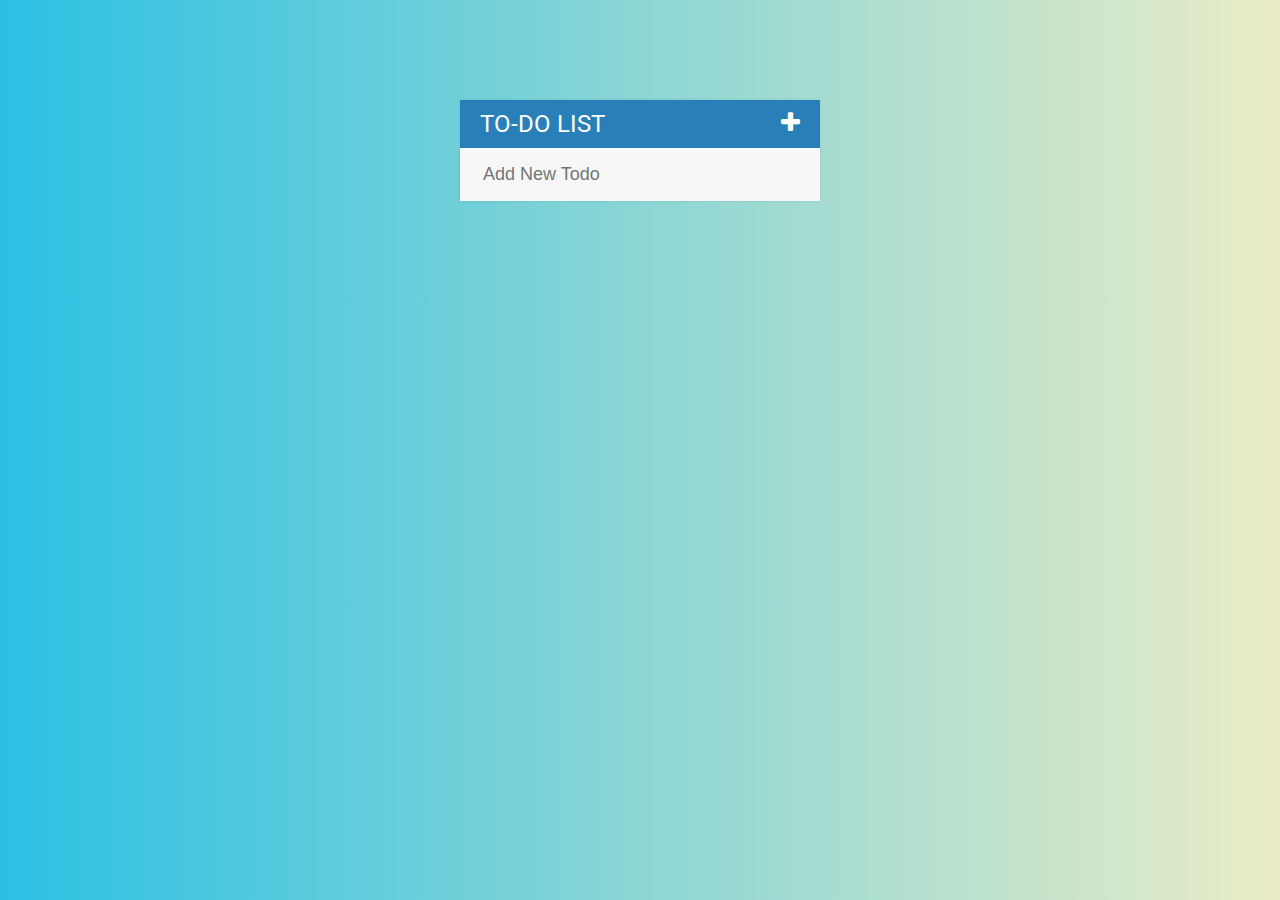
<file: Frontend _Projects/Todo List Project/index.html>
<!DOCTYPE html>
<html lang="en">
<head>
    <meta charset="UTF-8">
    <meta name="viewport" content="width=device-width, initial-scale=1.0">
    <title>Todo List</title>
    <script src="assets/js/lib/jquery-3.4.1.min.js"></script>
    <link rel="stylesheet" href="assets/css/todos.css">
    <link href="https://fonts.googleapis.com/css?family=Roboto:400,500,700&display=swap" rel="stylesheet">
    <link rel="stylesheet" href="https://stackpath.bootstrapcdn.com/font-awesome/4.7.0/css/font-awesome.min.css">
</head>
<body>

    <div id="container">
        <h1>To-Do List<i class="fa fa-plus"></i></h1>
        <input type="text" placeholder="Add New Todo">
        <ul>
            <!-- <li><span><i class="fa fa-trash"></i></span> Buy Robes</li>
            <li><span><i class="fa fa-trash"></i></span> Voldemort</li>
            <li><span><i class="fa fa-trash"></i></span> Hagrid</li>
            <li><span><i class="fa fa-trash"></i></span> Fight with Snape</li> -->
        </ul>
    </div>


    <script src="assets/js/todos.js"></script>
</body>
</html>
</file>
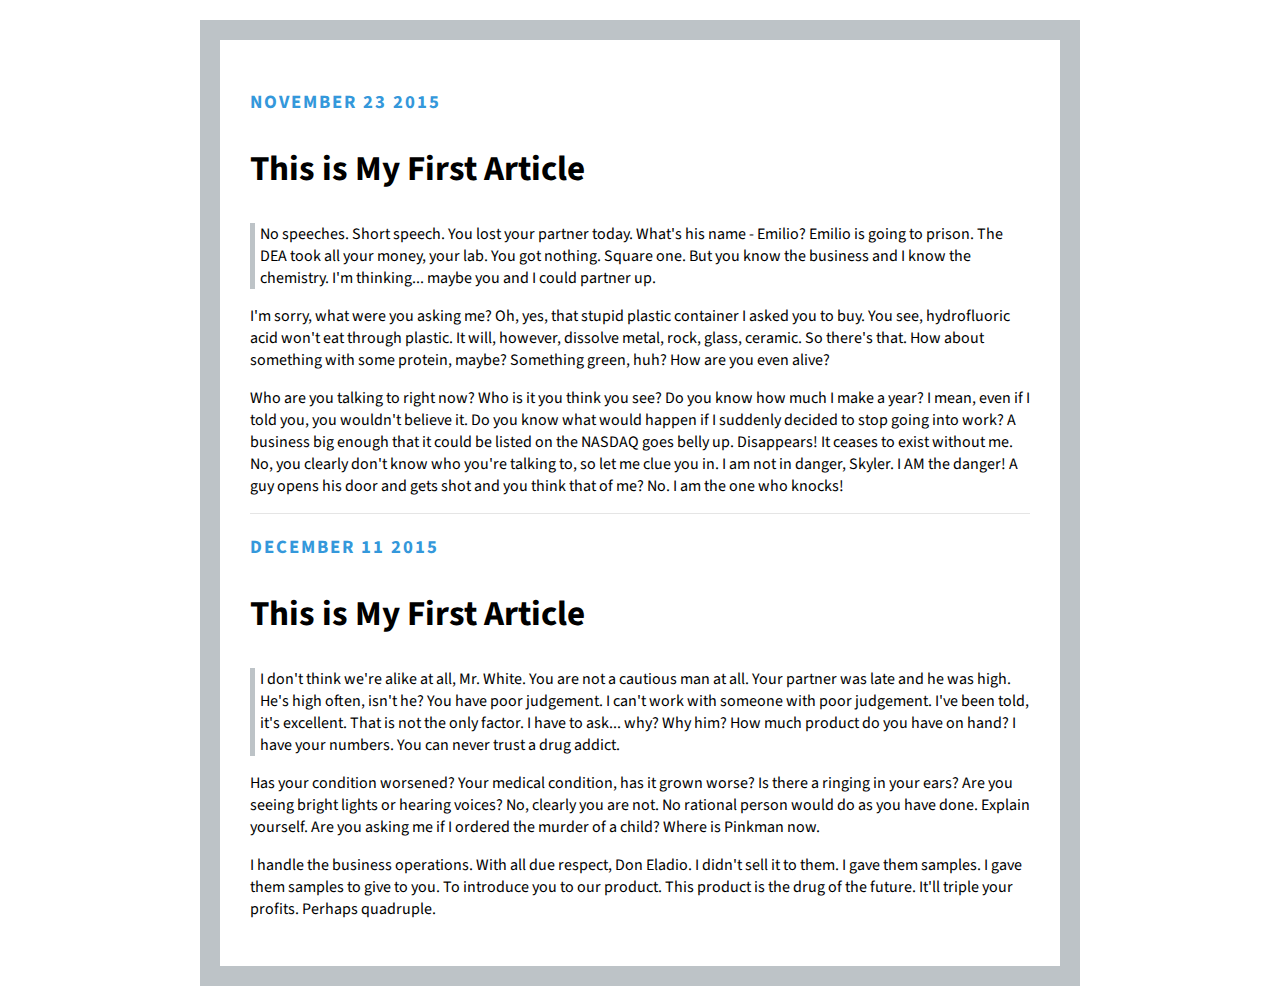
<file: Frontend _Projects/Blog/blog.html>
<!DOCTYPE html>
<html>
<head>
	<title>My Blog</title>
	<link rel="stylesheet" type="text/css" href="blog.css">
	<link href="https://fonts.googleapis.com/css?family=Raleway:400,900i|Source+Sans+Pro:400,600&display=swap" rel="stylesheet">
</head>
<body>
	<h3>november 23 2015</h3>
	<h2>This is My First Article</h2>
	<p class="p1">No speeches. Short speech. You lost your partner today. What's his name - Emilio? Emilio is going to prison. The DEA took all your money, your lab. You got nothing. Square one. But you know the business and I know the chemistry. I'm thinking... maybe you and I could partner up.</p>

	<p>I'm sorry, what were you asking me? Oh, yes, that stupid plastic container I asked you to buy. You see, hydrofluoric acid won't eat through plastic. It will, however, dissolve metal, rock, glass, ceramic. So there's that. How about something with some protein, maybe? Something green, huh? How are you even alive? </p>

	<p>Who are you talking to right now? Who is it you think you see? Do you know how much I make a year? I mean, even if I told you, you wouldn't believe it. Do you know what would happen if I suddenly decided to stop going into work? 
	A business big enough that it could be listed on the NASDAQ goes belly up. Disappears! It ceases to exist without me. No, you clearly don't know who you're talking to, so let me clue you in. I am not in danger, Skyler. I AM the danger! A guy opens his door and gets shot and you think that of me? No. I am the one who knocks! </p>

	<hr>

	<h3>december 11 2015</h3>
	<h2>This is My First Article</h2>
	<p class="p1">I don't think we're alike at all, Mr. White. You are not a cautious man at all. Your partner was late and he was high. He's high often, isn't he? You have poor judgement. I can't work with someone with poor judgement. I've been told, it's excellent. That is not the only factor. I have to ask... why? Why him? How much product do you have on hand? I have your numbers. You can never trust a drug addict.</p>

	<p>Has your condition worsened? Your medical condition, has it grown worse? Is there a ringing in your ears? Are you seeing bright lights or hearing voices? No, clearly you are not. No rational person would do as you have done. Explain yourself. Are you asking me if I ordered the murder of a child? Where is Pinkman now.</p>

	<p>I handle the business operations. With all due respect, Don Eladio. I didn't sell it to them. I gave them samples. I gave them samples to give to you. To introduce you to our product. This product is the drug of the future. It'll triple your profits. Perhaps quadruple. </p>
</body>
</html>
</file>
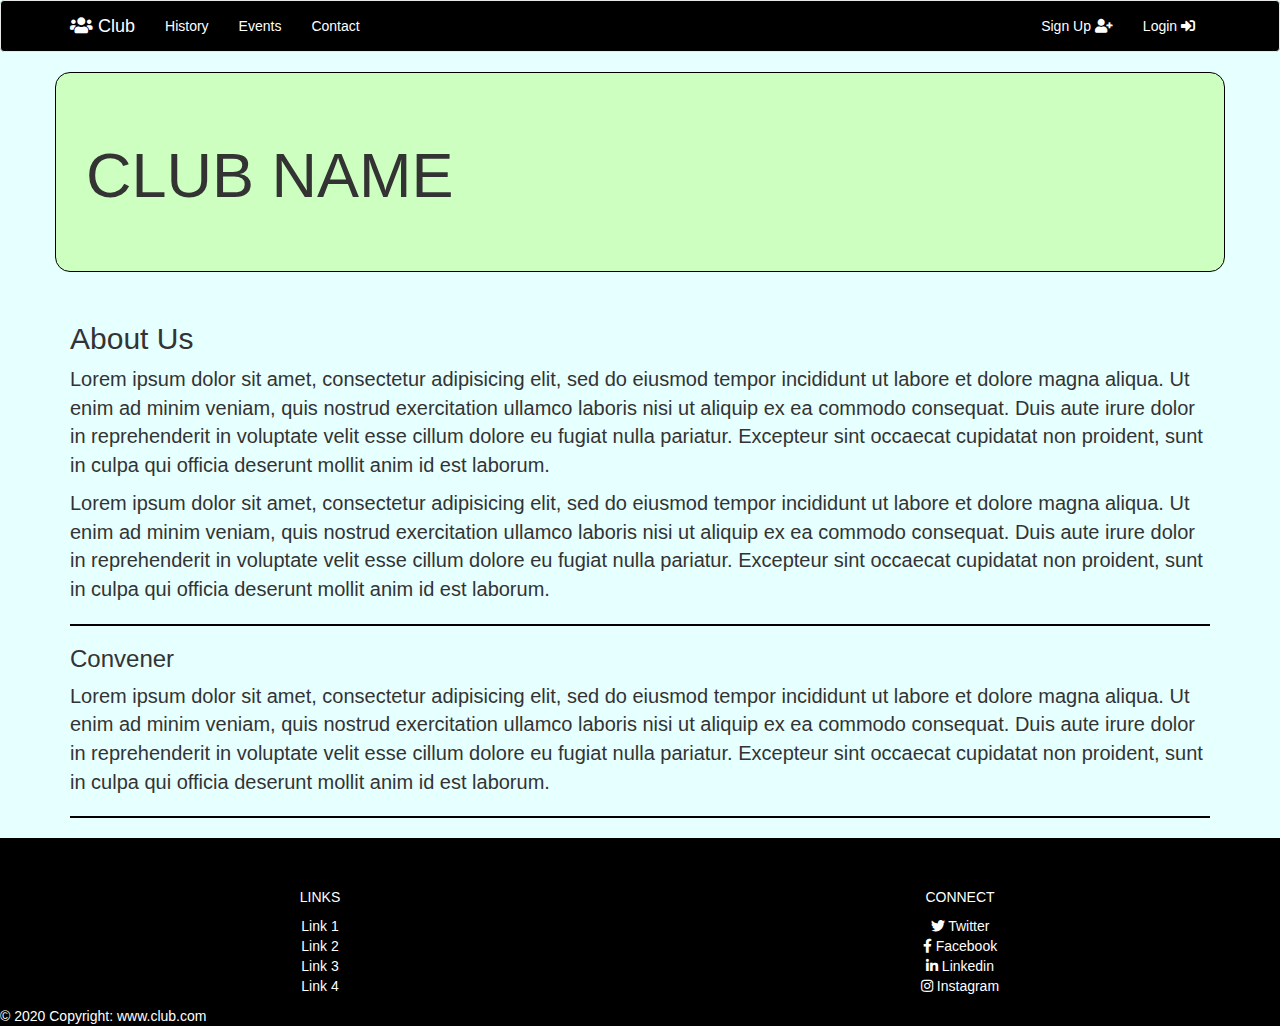
<file: Frontend _Projects/Club/club.html>
<!DOCTYPE html>
<html>
<head>
	<title>Clubs</title>
	<link rel="stylesheet" type="text/css" href="https://maxcdn.bootstrapcdn.com/bootstrap/3.3.5/css/bootstrap.min.css">
	<link rel="stylesheet" type="text/css" href="https://maxcdn.bootstrapcdn.com/font-awesome/4.4.0/css/font-awesome.min.css">
	<link rel="stylesheet" href="https://use.fontawesome.com/releases/v5.11.2/css/all.css">
	<link rel="stylesheet" type="text/css" href="club.css">
	<script type="text/javascript" src="https://code.jquery.com/jquery-2.1.4.js"></script>
 <script type="text/javascript" src="https://maxcdn.bootstrapcdn.com/bootstrap/3.3.5/js/bootstrap.min.js"></script>

</head>
<body>
	<nav class="navbar navbar-default">
		<div class="container">
			<div class="navbar-header">
				<button type="button" class="navbar-toggle collapsed" data-toggle="collapse" data-target="#bs-example-navbar-collapse-1" aria-expanded="false">
			        <span class="sr-only">Toggle navigation</span>
			        <span class="icon-bar"></span>
			        <span class="icon-bar"></span>
			        <span class="icon-bar"></span>
			    </button>
				<a href="#" class="navbar-brand"><i class="fas fa-users"></i> Club</a>
			</div>
		
			<div class="collapse navbar-collapse" id="bs-example-navbar-collapse-1">
				<ul class="nav navbar-nav">
					<li><a href="#">History</a></li>
					<li><a href="#">Events</a></li>
					<li><a href="#">Contact</a></li>
				</ul>

				<ul class="nav navbar-nav navbar-right">
					<li><a href="#">Sign Up <i class="fas fa-user-plus"></i></a></li>
					<li><a href="#">Login <i class="fas fa-sign-in-alt"></i></a></li>
				</ul>
			</div>
		</div>		
	</nav>

	<div class="jumbotron container">
		<div class="container">
			<h1>CLUB NAME</h1>
		</div>
	</div>

	<div class="container">

		<h2>About Us</h2>
		<p>Lorem ipsum dolor sit amet, consectetur adipisicing elit, sed do eiusmod
		tempor incididunt ut labore et dolore magna aliqua. Ut enim ad minim veniam,
		quis nostrud exercitation ullamco laboris nisi ut aliquip ex ea commodo
		consequat. Duis aute irure dolor in reprehenderit in voluptate velit esse
		cillum dolore eu fugiat nulla pariatur. Excepteur sint occaecat cupidatat non
		proident, sunt in culpa qui officia deserunt mollit anim id est laborum.</p>
		<p>Lorem ipsum dolor sit amet, consectetur adipisicing elit, sed do eiusmod
		tempor incididunt ut labore et dolore magna aliqua. Ut enim ad minim veniam,
		quis nostrud exercitation ullamco laboris nisi ut aliquip ex ea commodo
		consequat. Duis aute irure dolor in reprehenderit in voluptate velit esse
		cillum dolore eu fugiat nulla pariatur. Excepteur sint occaecat cupidatat non
		proident, sunt in culpa qui officia deserunt mollit anim id est laborum.</p>
		
		<hr>

		<h3>Convener</h3>

		<p>Lorem ipsum dolor sit amet, consectetur adipisicing elit, sed do eiusmod
		tempor incididunt ut labore et dolore magna aliqua. Ut enim ad minim veniam,
		quis nostrud exercitation ullamco laboris nisi ut aliquip ex ea commodo
		consequat. Duis aute irure dolor in reprehenderit in voluptate velit esse
		cillum dolore eu fugiat nulla pariatur. Excepteur sint occaecat cupidatat non
		proident, sunt in culpa qui officia deserunt mollit anim id est laborum.</p>
		<hr>
	</div>


	<footer class="page-footer font-small blue pt-"4>
	  <div class="container-fluid text-center text-md-left">
	    <div class="row">
	      <hr class="clearfix w-100 d-md-none pb-3">
	      <div class="col-md-6 mb-md-0 mb-3">
	        <h5 class="text-uppercase">Links</h5>
	        <ul class="list-unstyled">
	          <li>
	            <a href="#!">Link 1</a>
	          </li>
	          <li>
	            <a href="#!">Link 2</a>
	          </li>
	          <li>
	            <a href="#!">Link 3</a>
	          </li>
	          <li>
	            <a href="#!">Link 4</a>
	          </li>
	        </ul>
	      </div>
	      <div class="col-md-6 mb-md-0 mb-3">
	        <h5 class="text-uppercase">Connect</h5>
	        <ul class="list-unstyled">
	          <li>
	            <a href="#!"><i class="fab fa-twitter"></i> Twitter</a>
	          </li>
	          <li>
	            <a href="#!"><i class="fab fa-facebook-f"></i> Facebook</a>
	          </li>
	          <li>
	            <a href="#!"><i class="fab fa-linkedin-in"></i> Linkedin</a>
	          </li>
	          <li>
	            <a href="#!"><i class="fab fa-instagram"></i> Instagram</a>
	          </li>
	        </ul>
	      </div>
	    </div>
	  </div>
	  <div class="footer-copyright text-cente rpy-3">© 2020 Copyright:
	    <a href="#">www.club.com</a>
	  </div>
	</footer>


		
	

	


</body>
</html>
</file>
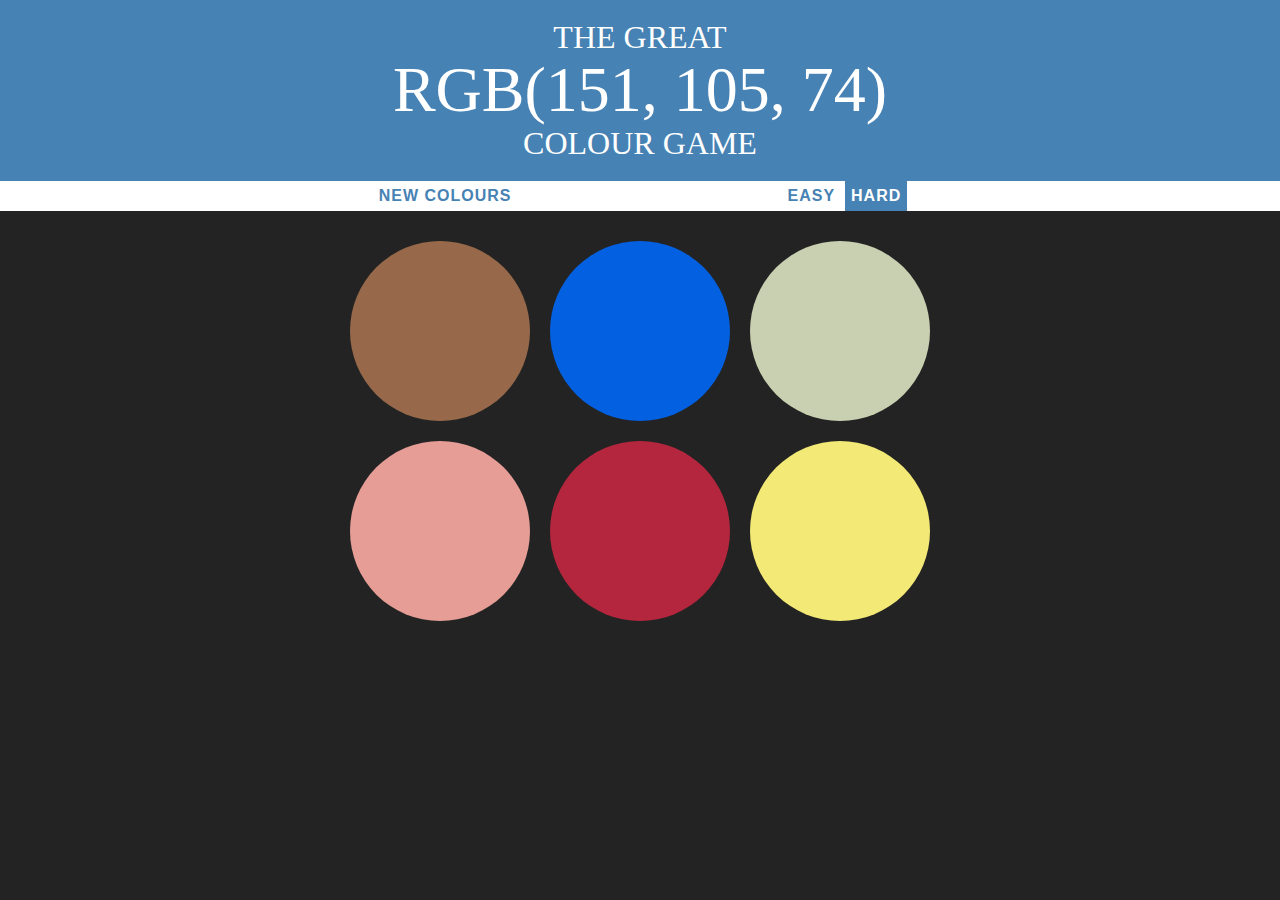
<file: Frontend _Projects/Colour Guessing Game/game.html>
<!DOCTYPE html>
<html lang="en">
<head>
    <meta charset="UTF-8">
    <meta name="viewport" content="width=device-width, initial-scale=1.0">
    <title>Guessing Game</title>
    <link rel="stylesheet" href="game.css">

</head>
<body>

    <h1>The Great 
        <br>
        <span id="display">RGB</span>
        <br> 
        Colour Game
    </h1>

    <div id="stripe">
        <button id="newColors">New Colours</button>
        <span id="message"></span>
        <button id="easy">Easy</button>
        <button id="hard" class="selected">Hard</button>
    </div>

    <div id="container">
        <div class="square"></div>
        <div class="square"></div>
        <div class="square"></div>
        <div class="bottom">
            <div class="square"></div>
            <div class="square"></div>
            <div class="square"></div>
        </div>
        
    </div>
    

    <script src="game.js"></script>
</body>
</html>
</file>
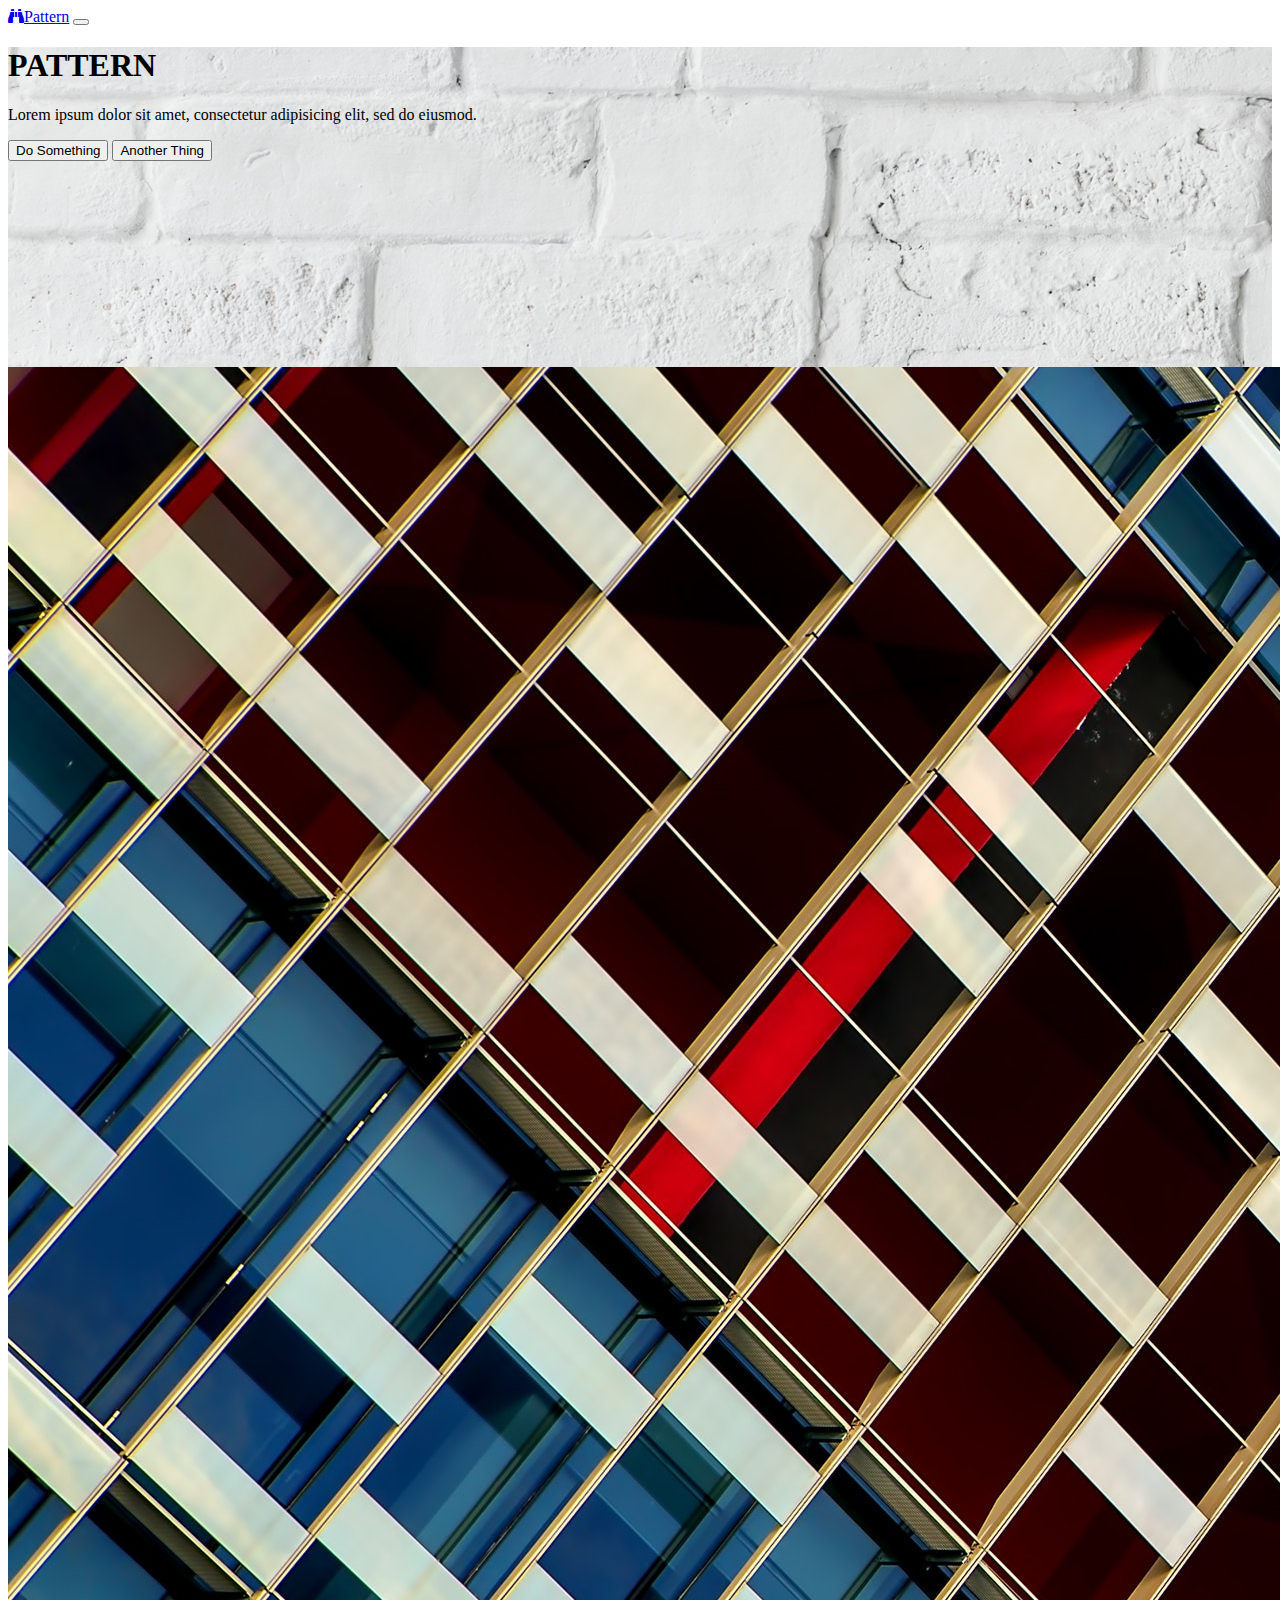
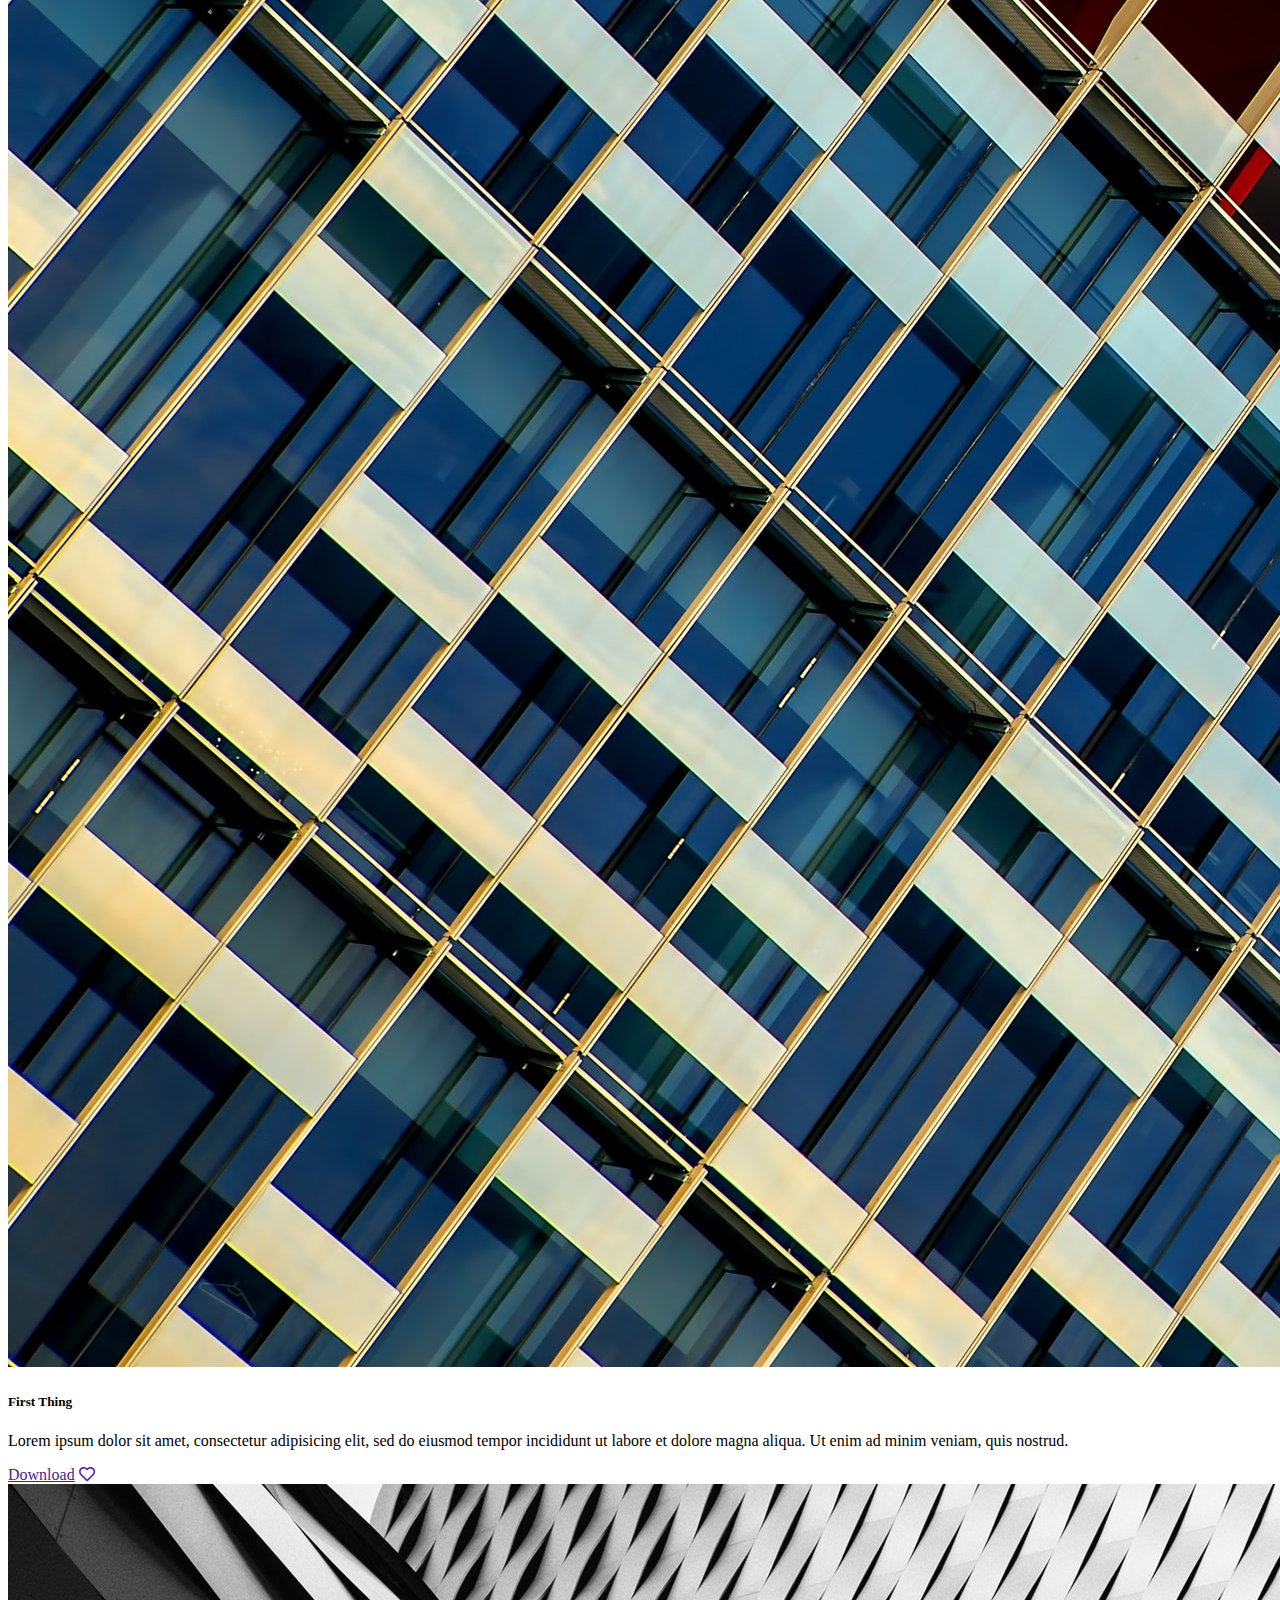
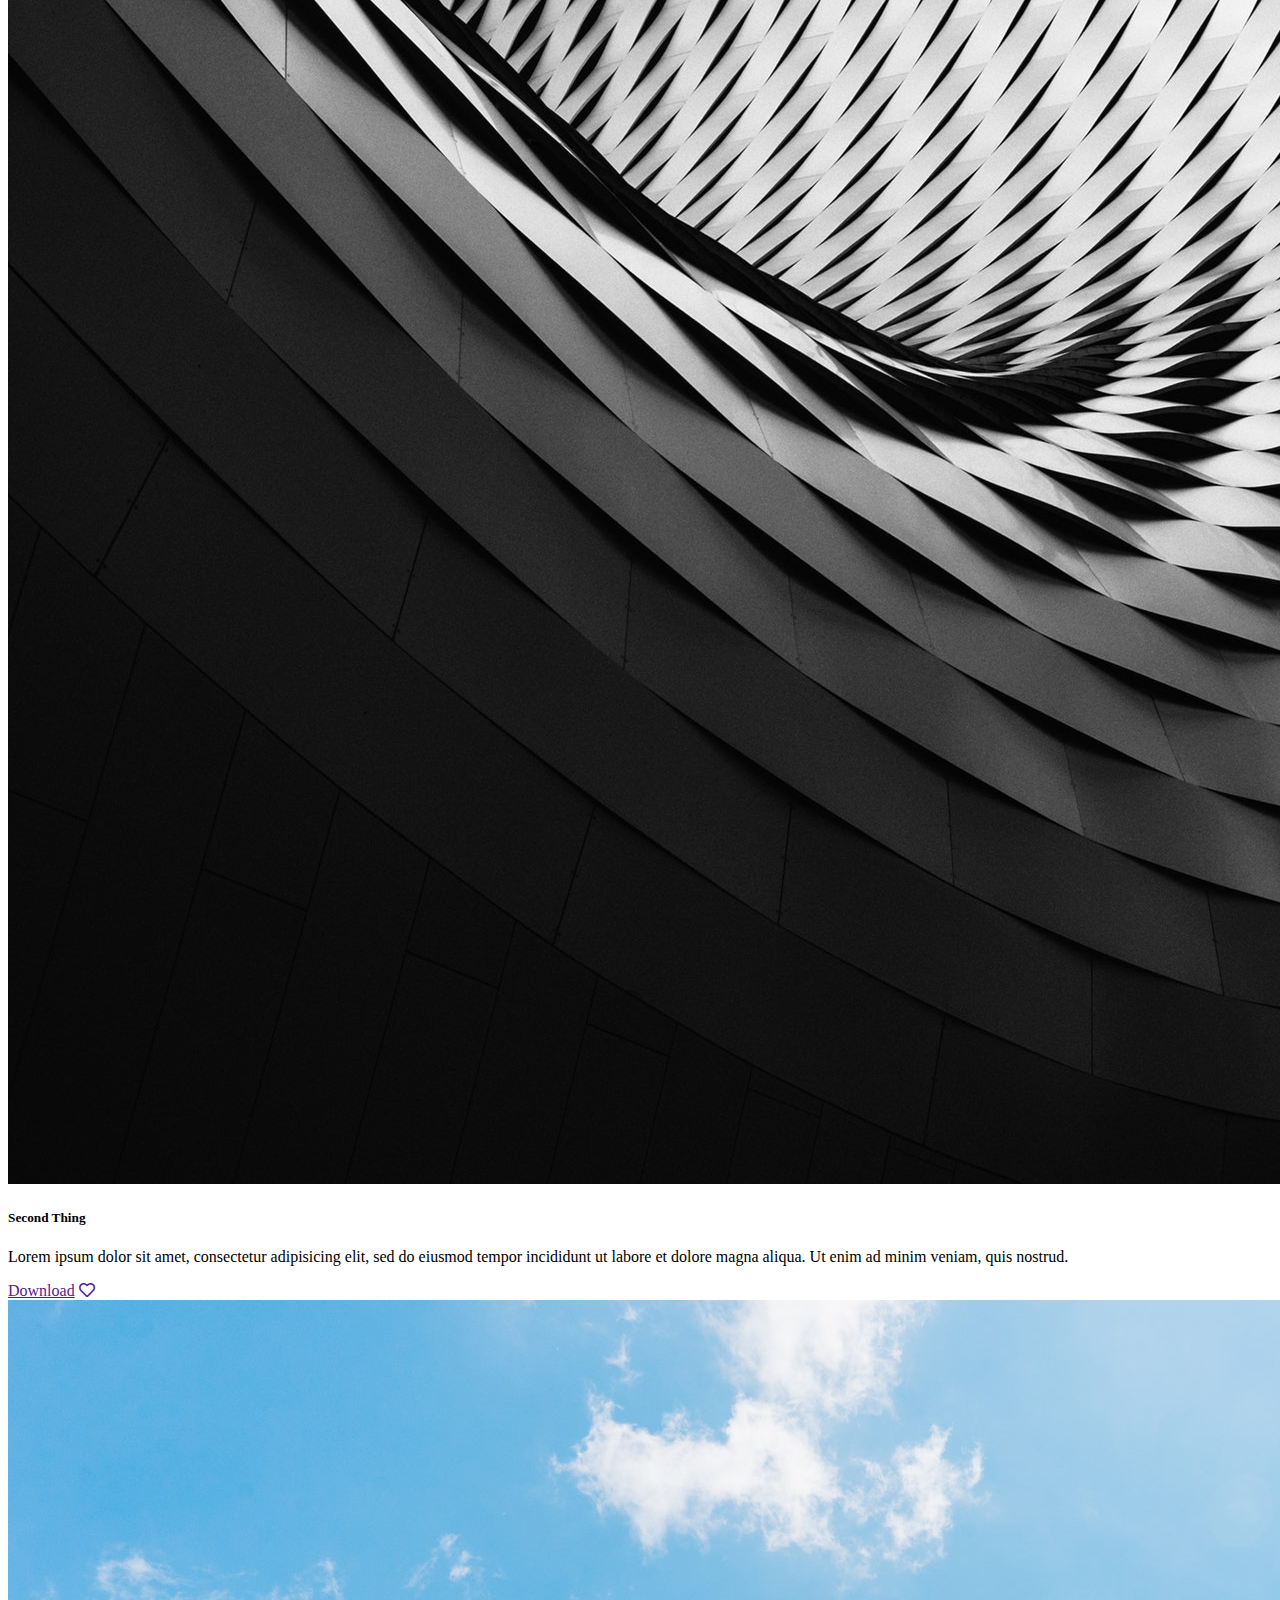
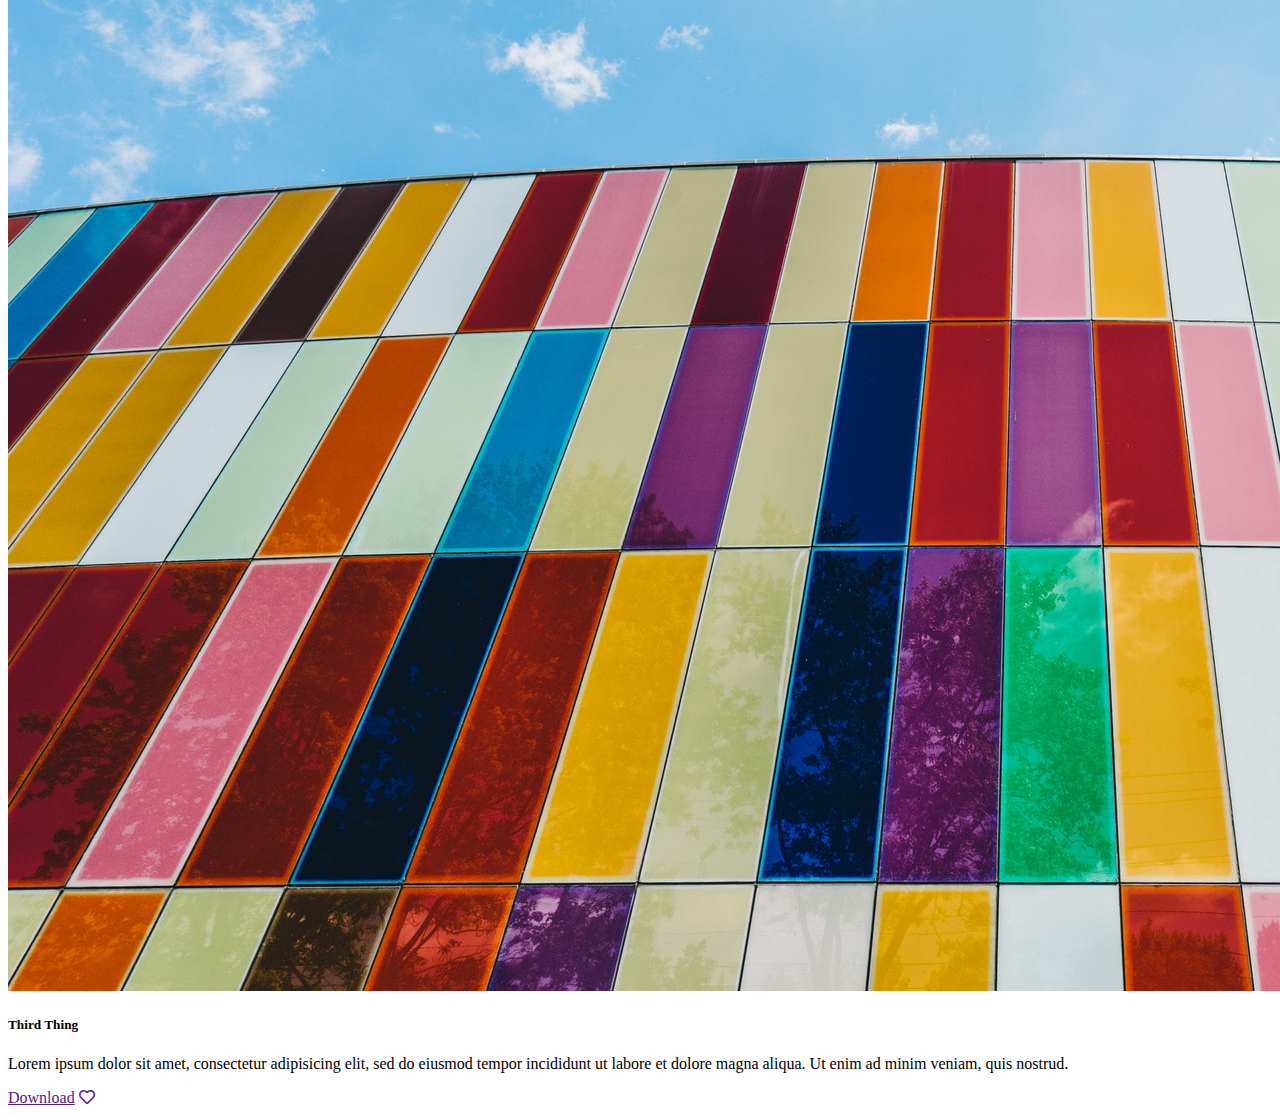
<file: Frontend _Projects/Pattern/pattern.html>
<!DOCTYPE html>
<html>
<head>
	<title>Pattern</title>

	<meta charset="utf-8">
    <meta name="viewport" content="width=device-width, initial-scale=1, shrink-to-fit=no">

    <link rel="stylesheet" href="https://stackpath.bootstrapcdn.com/bootstrap/4.1.3/css/bootstrap.min.css" integrity="sha384-MCw98/SFnGE8fJT3GXwEOngsV7Zt27NXFoaoApmYm81iuXoPkFOJwJ8ERdknLPMO"
        crossorigin="anonymous">
    <link rel="stylesheet" href="https://stackpath.bootstrapcdn.com/font-awesome/4.7.0/css/font-awesome.min.css">
    <link rel="stylesheet" href="https://use.fontawesome.com/releases/v5.11.2/css/all.css">

    <script src="https://code.jquery.com/jquery-3.3.1.slim.min.js" integrity="sha384-q8i/X+965DzO0rT7abK41JStQIAqVgRVzpbzo5smXKp4YfRvH+8abtTE1Pi6jizo"
        crossorigin="anonymous"></script>
    <script src="https://cdnjs.cloudflare.com/ajax/libs/popper.js/1.14.3/umd/popper.min.js" integrity="sha384-ZMP7rVo3mIykV+2+9J3UJ46jBk0WLaUAdn689aCwoqbBJiSnjAK/l8WvCWPIPm49"
        crossorigin="anonymous"></script>
    <script src="https://stackpath.bootstrapcdn.com/bootstrap/4.1.3/js/bootstrap.min.js" integrity="sha384-ChfqqxuZUCnJSK3+MXmPNIyE6ZbWh2IMqE241rYiqJxyMiZ6OW/JmZQ5stwEULTy"
        crossorigin="anonymous"></script>

    <style type="text/css">
    	.jumbotron{
    		height:320px;
    		background-image: url(header.jpeg);
    	}
    </style>


</head>
<body>
	<nav class="navbar navbar-expand-lg navbar-dark bg-dark">
		<div class="container">
			<a class="navbar-brand" href="#"><i class="fas fa-binoculars mr-2"></i>Pattern</a>
  				<button class="navbar-toggler" type="button" data-toggle="collapse" data-target="#navbarSupportedContent" aria-controls="navbarSupportedContent" aria-expanded="false" aria-label="Toggle navigation">
    				<span class="navbar-toggler-icon"></span>
  				</button>
		</div>
  	</nav>

  	<div class="jumbotron">
  		<h1 class="display-3 text-center">PATTERN</h1>
  		<p class="lead text-center my-2">Lorem ipsum dolor sit amet, consectetur adipisicing elit, sed do eiusmod.</p>
  		<div class="d-flex flex-row justify-content-center align-items-between">
            <button class="btn btn-primary btn-md mr-1">Do Something</button>
            <button class="btn btn-success btn-md">Another Thing</button>
        </div>
	</div>

	<section id="gallery">	
			<div class="container">
				<div class="row">
					<div class="col-lg-4 mb-2">
						<div class="card">
							<img class="card-img-top" src="pattern1.jpeg">
							<div class="card-body">
								<h5 class="card-title">First Thing</h5>
								<p class="card-body">Lorem ipsum dolor sit amet, consectetur adipisicing elit, sed do eiusmod
								tempor incididunt ut labore et dolore magna aliqua. Ut enim ad minim veniam,
								quis nostrud.</p>
								<a href="" class="btn btn-sm btn-outline-success">Download</a>
								<a href="" class="btn btn-sm btn-outline-danger"><i class="far fa-heart"></i></a>
							</div>
						</div>
					</div>
					<div class="col-lg-4 mb-2">
						<div class="card">
							<img class="card-img-top" src="pattern2.jpeg">
							<div class="card-body">
								<h5 class="card-title">Second Thing</h5>
								<p class="card-body">Lorem ipsum dolor sit amet, consectetur adipisicing elit, sed do eiusmod
								tempor incididunt ut labore et dolore magna aliqua. Ut enim ad minim veniam,
								quis nostrud.</p>
								<a href="" class="btn btn-sm btn-outline-success">Download</a>
								<a href="" class="btn btn-sm btn-outline-danger"><i class="far fa-heart"></i></a>
							</div>
						</div>
					</div>
					<div class="col-lg-4 mb-2">
						<div class="card">
							<img class="card-img-top" src="pattern3.jpeg">
							<div class="card-body">
								<h5 class="card-title">Third Thing</h5>
								<p class="card-body">Lorem ipsum dolor sit amet, consectetur adipisicing elit, sed do eiusmod
								tempor incididunt ut labore et dolore magna aliqua. Ut enim ad minim veniam,
								quis nostrud.</p>
								<a href="" class="btn btn-sm btn-outline-success">Download</a>
								<a href="" class="btn btn-sm btn-outline-danger"><i class="far fa-heart"></i></a>
							</div>
						</div>
					</div>
				</div>
			</div>
	</section>
</body>
</html>
</file>
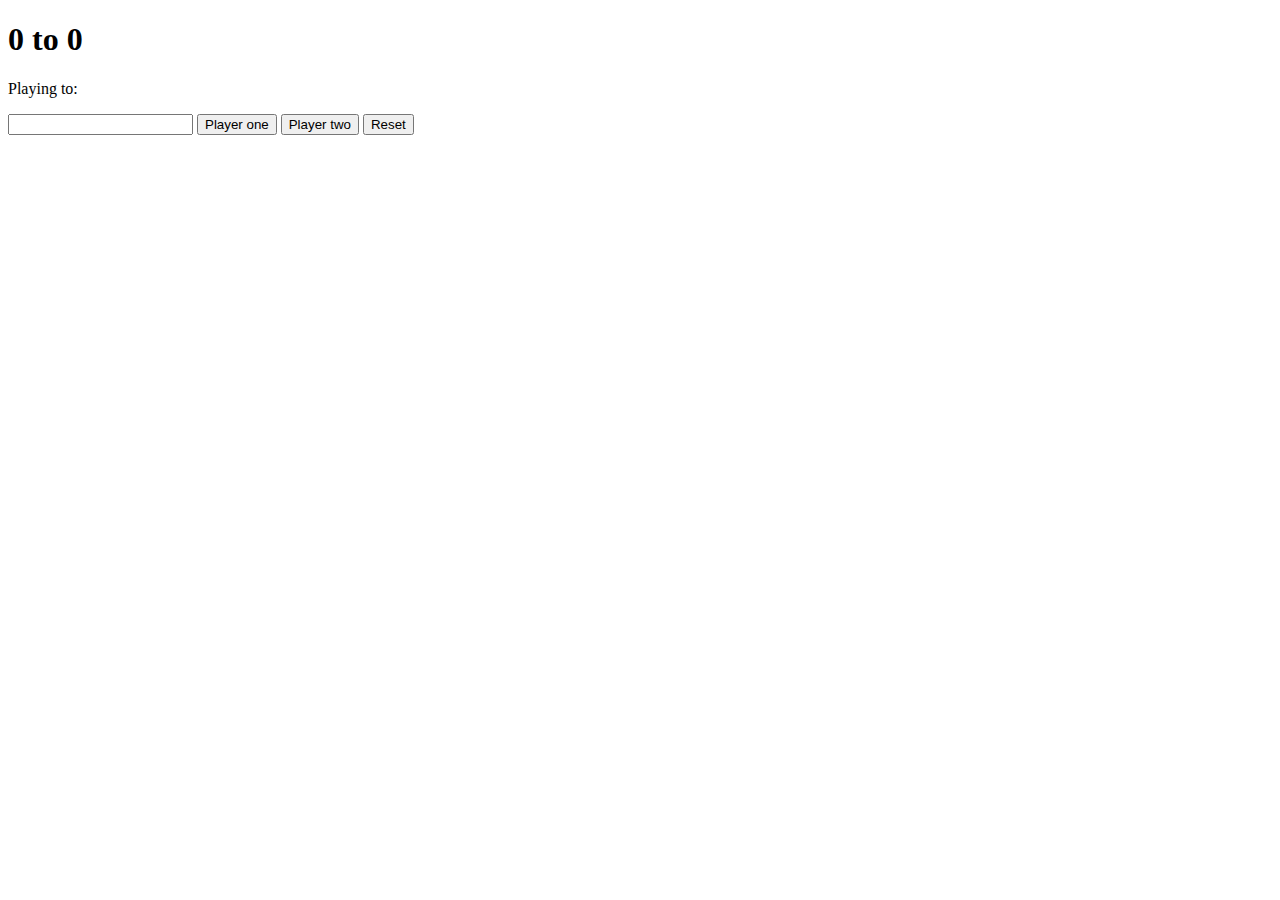
<file: Frontend _Projects/Scorekeeper/score.html>
<!DOCTYPE html>
<html>
<head>
	<title>Score</title>
	<link rel="stylesheet" type="text/css" href="score.css">
</head>
<body>
	<h1><span id="s1">0</span> to <span id="s2">0</span></h1>
	<p>Playing to: <span></span></p>
	<input type="number" name="">
	<button id="p1">Player one</button>
	<button id="p2">Player two</button>
	<button id="reset">Reset</button>

	<script type="text/javascript" src="score.js"></script>
</body>
</html>
</file>
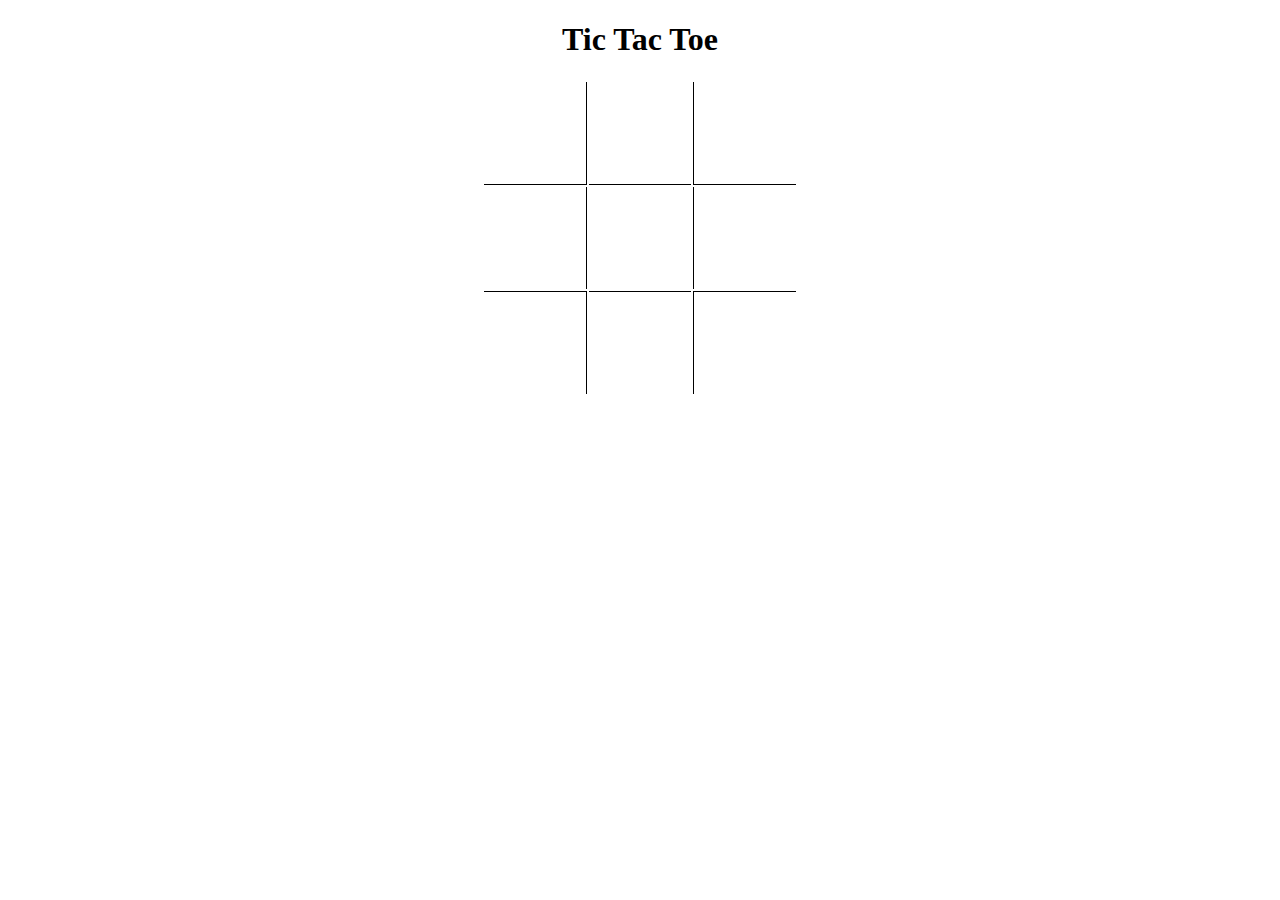
<file: Frontend _Projects/Tic Tac Toe/tic_tac_toe.html>
<!DOCTYPE html>
<html>
<head>
	<title>Tic Tac Toe</title>
	<style type="text/css">
		h1{
	text-align: center;
}

table{
	margin:auto;
}

td{
	width: 100px;
	height: 100px;
}

.corner1{
	border-bottom:1px solid black;
	border-right: 1px solid black;
}

.corner2{
	border-bottom: 1px solid black;
	border-left:1px solid black;
}

.corner3{
	border-top: 1px solid black;
	border-right:1px solid black;
}

.corner4{
	border-top: 1px solid black;
	border-left:1px solid black;
}

.side1{
	border-bottom:1px solid black;
}

.side2{
	border-right:1px solid black;
}

.side3{
	border-left:1px solid black;
}

.side4{
	border-top:1px solid black;
}

	</style>
</head>
<body>
	<h1>Tic Tac Toe</h1>
	<table>
		<tr>
			<td class="corner1"></td>
			<td class="side1"></td>
			<td class="corner2"></td>
		</tr>
		<tr>
			<td class="side2"></td>
			<td class="center"></td>
			<td class="side3"></td>
		</tr>
		<tr>
			<td class="corner3"></td>
			<td class="side4"></td>
			<td class="corner4"></td>
		</tr>
	</table>
</body>
</html>
</file>
<file: Frontend _Projects/Todo List Project/assets/css/todos.css>
body{
    font-family: Roboto;
    background: #2BC0E4;  /* fallback for old browsers */
background: -webkit-linear-gradient(to left, #EAECC6, #2BC0E4);  /* Chrome 10-25, Safari 5.1-6 */
background: linear-gradient(to left, #EAECC6, #2BC0E4); /* W3C, IE 10+/ Edge, Firefox 16+, Chrome 26+, Opera 12+, Safari 7+ */

}

h1{
    background: #2980b9;
    color: white;
    padding: 10px 20px;
    margin: 0;
    text-transform: uppercase;
    font-size: 24px;
    font-weight: normal;
}

ul{
    list-style: none;
    margin: 0;
    padding: 0;
}

li{
    background: #ffffff;
    height: 40px;
    line-height: 40px;
    color: #666;
}

li:nth-child(2n){
    background: #f7f7f7;
}

input{
    font-size: 18px;
    background-color: #f7f7f7;
    width: 100%;
    padding: 13px 13px 13px 20px;
    box-sizing: border-box;
    color: #2980b9;
    border: 3px solid rgba(0,0,0,0);
}

input:focus{
    background: white;
    border: 3px solid #2980b9;
    outline: none;
}

span{
    background: #e74c3c;
    height: 40px;
    margin-right: 20px;
    text-align: center;
    color: white;
    width: 0px;
    display: inline-block;
    transition: 0.2s linear;
    opacity: 0;
    
}

li:hover span{
    width: 40px;
    opacity: 1.0;
}

.fa-plus{
    float: right;
}

.completed{
    color: gray;
    text-decoration: line-through;
}

#container{
    margin: 100px auto;
    background: #f7f7f7;
    box-shadow:0 0 3px rgba(0,0,0,0.1) ;
    width: 360px;
}
</file>
<file: Frontend _Projects/Blog/blog.css>
body{
	border:20px solid #bdc3c7;
	margin:20px 200px 10px 200px;
	font-family: 'Source Sans Pro',sans-serif;
	padding: 30px;
}

h3{
	text-transform: uppercase;
	letter-spacing: 2px;
	color: #3498db;
}

h2{
	font-weight:bold;
	font-size:35px;
}
	
.p1{
	border-left: 5px solid #bdc3c7;
	padding-left: 5px;
}

hr{
	border: 0;
	height: 0;
	border-bottom:1px solid rgba(255,255,255,0.3);
	border-top: 1px solid rgba(0,0,0,0.1);
}
</file>
<file: Frontend _Projects/Club/club.css>
body{
 		background: #e6ffff;
 	}

 	.jumbotron{
 		height:200px;
 		background: #ccffc0;
 		border:1px solid black;
 		border-radius: 15px;
 	}

 	.navbar{
 		background-color: black;
 	}

 	.navbar-default .navbar-nav>li>a {
 		color:white;
 	}

 	.navbar-default .navbar-nav>li>a:hover{
 		color: white;
	}

	.navbar-default .navbar-nav>li>a:visited{
		color:white;
	}

 	.navbar-default .navbar-brand{
 		color:white;
 	}

 	.navbar-default .navbar-brand a:hover{
 		color:white;
 	}

 	.navbar-default .navbar-brand a:visited{
 		color:white;
 	}

 	p{
 		font-size: 20px;
 	}

 	hr{
 		height: 0;
 		border:1px solid black;
 	}

 	footer{
 		background: black;
 		color:white;
 	}

 	footer a{
 		color: white;
 	}

 	a:hover{
 		color: red;
 	}
</file>
<file: Frontend _Projects/Colour Guessing Game/game.css>
body{
    background: #232323;
    margin: 0;
    font-family: "Montserrat","Avenir";
}

.square{
    width: 30%;
    /* background-color: purple; */
    padding-bottom: 30%;
    margin: 1.66%;
    float: left;
    border-radius: 50%;
    transition: background 0.6s;
}

#container{
    max-width: 600px;
    margin: 20px auto;
}

h1{
    color: white;
    text-align: center;
    background: steelblue;
    margin: 0;
    font-weight: normal;
    text-transform: uppercase;
    line-height: 1.1;
    padding: 20px 0;
}

#stripe{
    background-color: white;
    height: 30px;
    text-align: center;
    color: black;
}

.selected{
    background-color: steelblue;
    color: white
}

#display{
    font-size: 200%;
}

button{
    border: none;
    text-transform: uppercase;
    color: steelblue;
    height: 100%;
    background: none;
    font-weight: 700;
    letter-spacing: 1px;
    font-size: inherit;
    transition: all 0.3s;
    outline: none;
}

button:hover{
    background-color: steelblue;
    color: white;
}

#message{
    display: inline-block;
    width: 20%;
}
</file>
<file: Frontend _Projects/Scorekeeper/score.css>
.winner{
	color: green;
}
</file>
